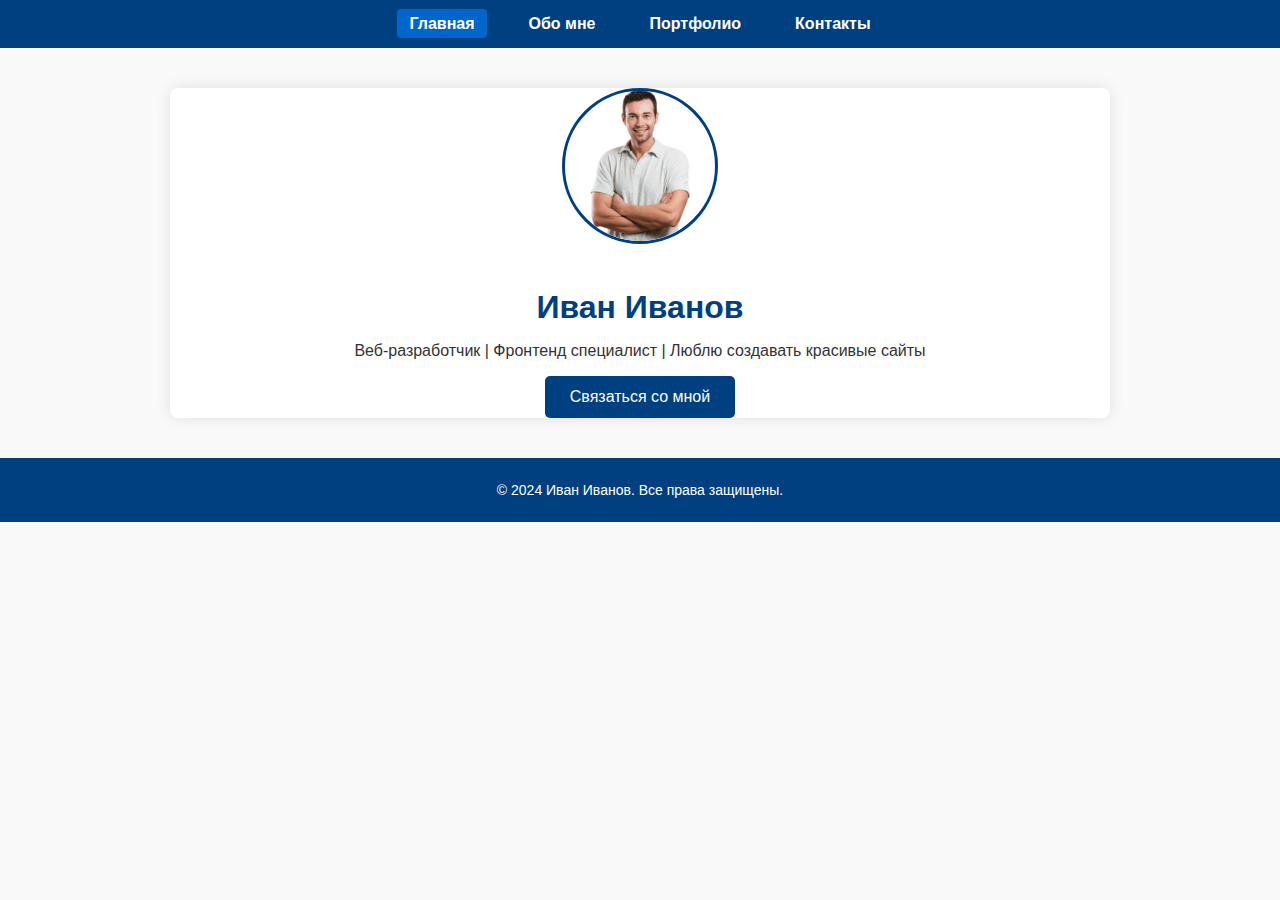
<file: index.html>
<!DOCTYPE html>
<html lang="ru">
<head>
    <meta charset="UTF-8" />
    <meta name="viewport" content="width=device-width, initial-scale=1" />
    <title>Визитка - Главная</title>
    <link rel="stylesheet" href="style/style.css" />
</head>
<body>
    <header>
        <nav>
            <ul class="nav-list">
                <li><a href="index.html" class="active">Главная</a></li>
                <li><a href="pages/about.html">Обо мне</a></li>
                <li><a href="pages/portfolio.html">Портфолио</a></li>
                <li><a href="pages/contact.html">Контакты</a></li>
            </ul>
        </nav>
    </header>

    <section class="intro">
        <img src="img/profile.jpg" alt="Фото профиля" class="profile-pic" />
        <h1>Иван Иванов</h1>
        <p>Веб-разработчик | Фронтенд специалист | Люблю создавать красивые сайты</p>
        <button id="contactBtn">Связаться со мной</button>
    </section>

    <footer>
        <p>© 2024 Иван Иванов. Все права защищены.</p>
    </footer>

    <script>
        const btn = document.getElementById('contactBtn');
        btn.addEventListener('click', () => {
            alert('Спасибо за интерес! Мой email: ivan@example.com');
        });
    </script>
</body>
</file>
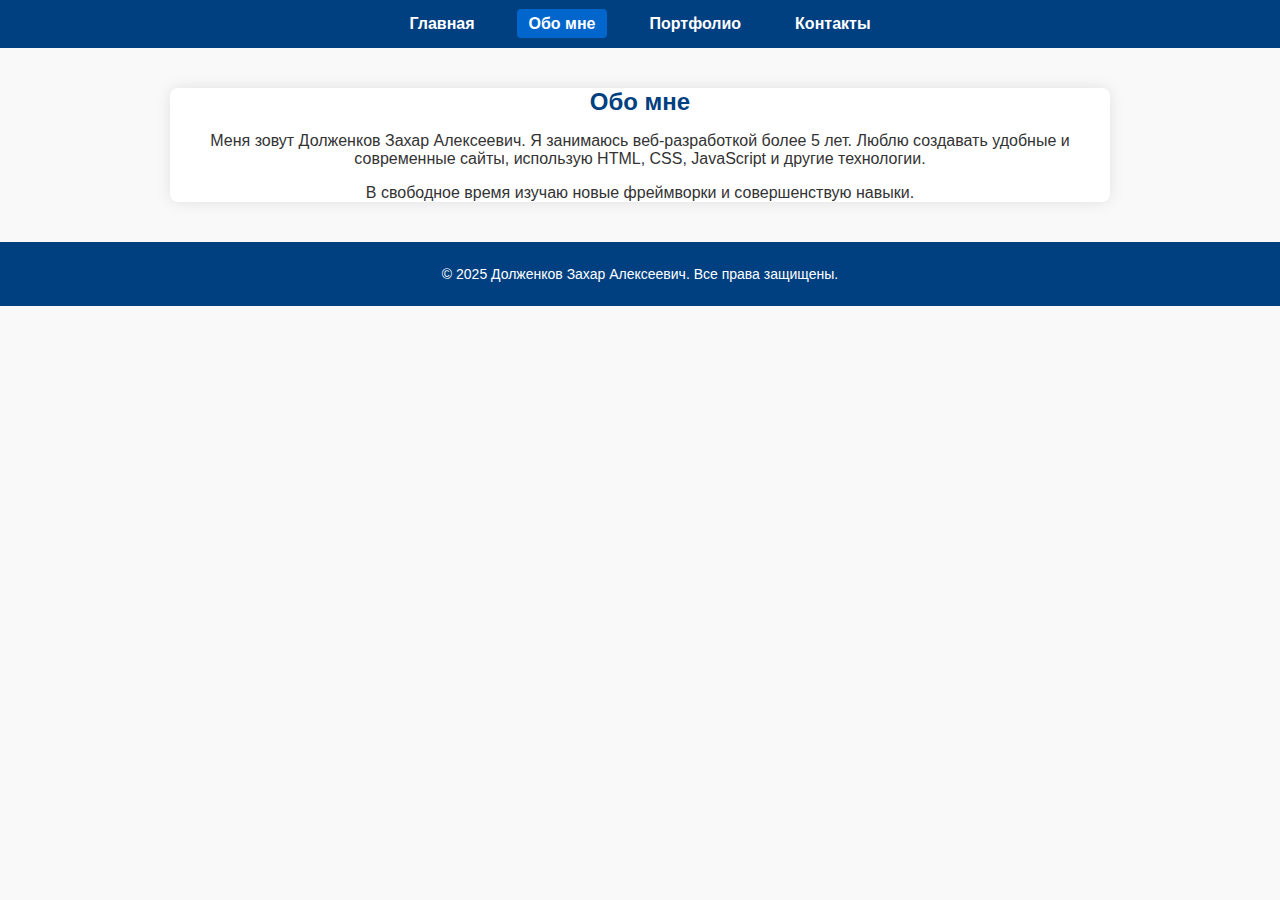
<file: pages/about.html>
<!DOCTYPE html>
<html lang="ru">
<head>
    <meta charset="UTF-8" />
    <meta name="viewport" content="width=device-width, initial-scale=1" />
    <title>Визитка - Обо мне</title>
    <link rel="stylesheet" href="../style/style.css" />
</head>
<body>
    <header>
        <nav>
            <ul class="nav-list">
                <li><a href="../index.html">Главная</a></li>
                <li><a href="about.html" class="active">Обо мне</a></li>
                <li><a href="portfolio.html">Портфолио</a></li>
                <li><a href="contact.html">Контакты</a></li>
            </ul>
        </nav>
    </header>

    <section class="about">
        <h2>Обо мне</h2>
        <p>Меня зовут Долженков Захар Алексеевич. Я занимаюсь веб-разработкой более 5 лет. Люблю создавать удобные и современные сайты, использую HTML, CSS, JavaScript и другие технологии.</p>
        <p>В свободное время изучаю новые фреймворки и совершенствую навыки.</p>
    </section>

    <footer>
        <p>© 2025 Долженков Захар Алексеевич. Все права защищены.</p>
    </footer>
</body>
</file>
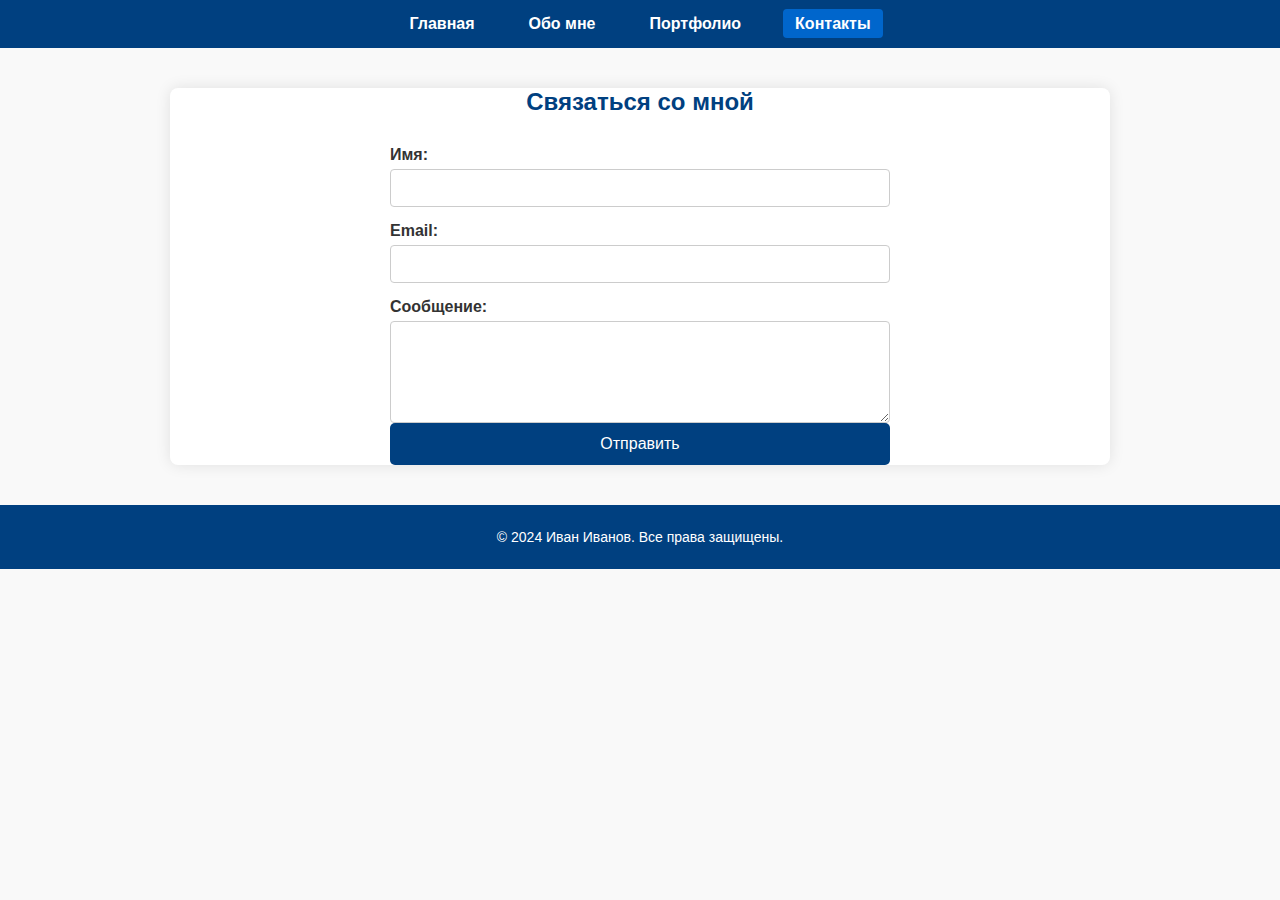
<file: pages/contact.html>
<!DOCTYPE html>
<html lang="ru">
<head>
    <meta charset="UTF-8" />
    <meta name="viewport" content="width=device-width, initial-scale=1" />
    <title>Визитка - Контакты</title>
    <link rel="stylesheet" href="../style/style.css" />
</head>
<body>
    <header>
        <nav>
            <ul class="nav-list">
                <li><a href="../index.html">Главная</a></li>
                <li><a href="about.html">Обо мне</a></li>
                <li><a href="portfolio.html">Портфолио</a></li>
                <li><a href="contact.html" class="active">Контакты</a></li>
            </ul>
        </nav>
    </header>

    <section class="contact">
        <h2>Связаться со мной</h2>
        <form id="contactForm">
            <label for="name">Имя:</label>
            <input type="text" id="name" name="name" required />

            <label for="email">Email:</label>
            <input type="email" id="email" name="email" required />

            <label for="message">Сообщение:</label>
            <textarea id="message" name="message" rows="5" required></textarea>

            <button type="submit">Отправить</button>
        </form>
        <p id="formStatus"></p>
    </section>

    <footer>
        <p>© 2024 Иван Иванов. Все права защищены.</p>
    </footer>

    <script>
        const form = document.getElementById('contactForm');
        const status = document.getElementById('formStatus');

        form.addEventListener('submit', function(event) {
            event.preventDefault();
            // Простая валидация и имитация отправки
            const name = form.name.value.trim();
            const email = form.email.value.trim();
            const message = form.message.value.trim();

            if (!name || !email || !message) {
                status.textContent = 'Пожалуйста, заполните все поля.';
                status.style.color = 'red';
                return;
            }

            status.textContent = 'Отправка...';

            setTimeout(() => {
                status.textContent = 'Спасибо, ваше сообщение отправлено!';
                status.style.color = 'green';
                form.reset();
            }, 1500);
        });
    </script>
</body>
</file>
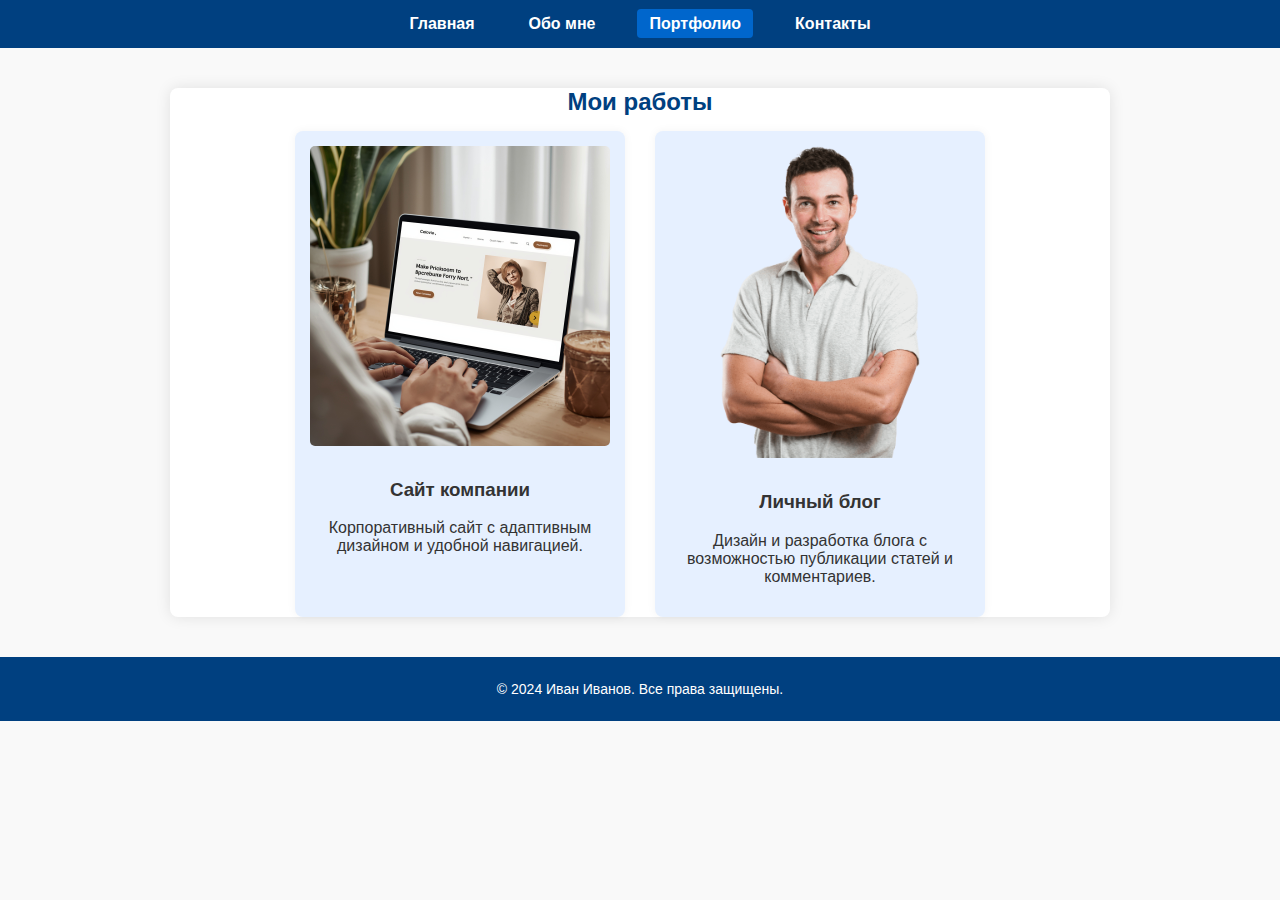
<file: pages/portfolio.html>
<!DOCTYPE html>
<html lang="ru">
<head>
    <meta charset="UTF-8" />
    <meta name="viewport" content="width=device-width, initial-scale=1" />
    <title>Визитка - Портфолио</title>
    <link rel="stylesheet" href="../style/style.css" />
</head>
<body>
    <header>
        <nav>
            <ul class="nav-list">
                <li><a href="../index.html">Главная</a></li>
                <li><a href="about.html">Обо мне</a></li>
                <li><a href="portfolio.html" class="active">Портфолио</a></li>
                <li><a href="contact.html">Контакты</a></li>
            </ul>
        </nav>
    </header>

    <section class="portfolio">
        <h2>Мои работы</h2>
        <div class="projects">
            <div class="project-card">
                <img src="../img/project1.jpg" alt="Проект 1" />
                <h3>Сайт компании</h3>
                <p>Корпоративный сайт с адаптивным дизайном и удобной навигацией.</p>
</div>
            <div class="project-card">
                <img src="../img/profile.jpg" alt="Проект 2" />
                <h3>Личный блог</h3>
                <p>Дизайн и разработка блога с возможностью публикации статей и комментариев.</p>
            </div>
        </div>
    </section>

    <footer>
        <p>© 2024 Иван Иванов. Все права защищены.</p>
    </footer>
</body>
</file>
<file: style/style.css>
body {
    font-family: 'Segoe UI', Tahoma, Geneva, Verdana, sans-serif;
    margin: 0;
    background: #f9f9f9;
    color: #333;
}

header {
    background-color: #004080;
    padding: 15px 0;
}

.nav-list {
    list-style: none;
    display: flex;
    justify-content: center;
    margin: 0;
    padding: 0;
}

.nav-list li {
    margin: 0 15px;
}

.nav-list a {
    color: #fff;
    text-decoration: none;
    font-weight: 600;
    padding: 6px 12px;
    border-radius: 4px;
    transition: background-color 0.3s ease;
}

.nav-list a:hover,
.nav-list a.active {
    background-color: #0066cc;
}

.intro, .about, .portfolio, .contact {
    max-width: 900px;
    margin: 40px auto;
    padding: 0 20px;
    text-align: center;
    background: #fff;
    border-radius: 8px;
    box-shadow: 0 0 15px rgba(0,0,0,0.1);
}

.profile-pic {
    width: 150px;
    height: 150px;
    border-radius: 50%;
    object-fit: cover;
    margin-bottom: 20px;
    border: 3px solid #004080;
}

h1, h2 {
    color: #004080;
    margin-bottom: 15px;
}

button {
    background-color: #004080;
    color: #fff;
    border: none;
    padding: 12px 25px;
    font-size: 16px;
    border-radius: 5px;
    cursor: pointer;
transition: transform 0.2s ease, background-color 0.3s ease;
}

button:hover {
    background-color: #0066cc;
    transform: scale(1.05);
}

footer {
    background-color: #004080;
    color: #fff;
    text-align: center;
    padding: 10px 0;
    margin-top: 40px;
    font-size: 14px;
}

.projects {
    display: flex;
    justify-content: center;
    gap: 30px;
    flex-wrap: wrap;
}

.project-card {
    background: #e6f0ff;
    border-radius: 8px;
    padding: 15px;
    max-width: 300px;
    box-shadow: 0 0 10px rgba(0,0,0,0.05);
    text-align: center;
    transition: box-shadow 0.3s ease;
}

.project-card img {
    max-width: 100%;
    border-radius: 5px;
    margin-bottom: 10px;
}

.project-card:hover {
    box-shadow: 0 0 15px rgba(0,0,128,0.3);
}

form {
    display: flex;
    flex-direction: column;
    max-width: 500px;
    margin: 0 auto;
    text-align: left;
}

label {
    margin-top: 15px;
    font-weight: 600;
}

input, textarea {
    margin-top: 5px;
    padding: 10px;
    border: 1px solid #ccc;
    border-radius: 4px;
    font-size: 14px;
    font-family: inherit;
    resize: vertical;
}

input:focus, textarea:focus {
    outline: none;
    border-color: #004080;
    box-shadow: 0 0 5px #004080;
}

#formStatus {
    margin-top: 15px;
    font-weight: 600;
    text-align: center;
}
</file>
